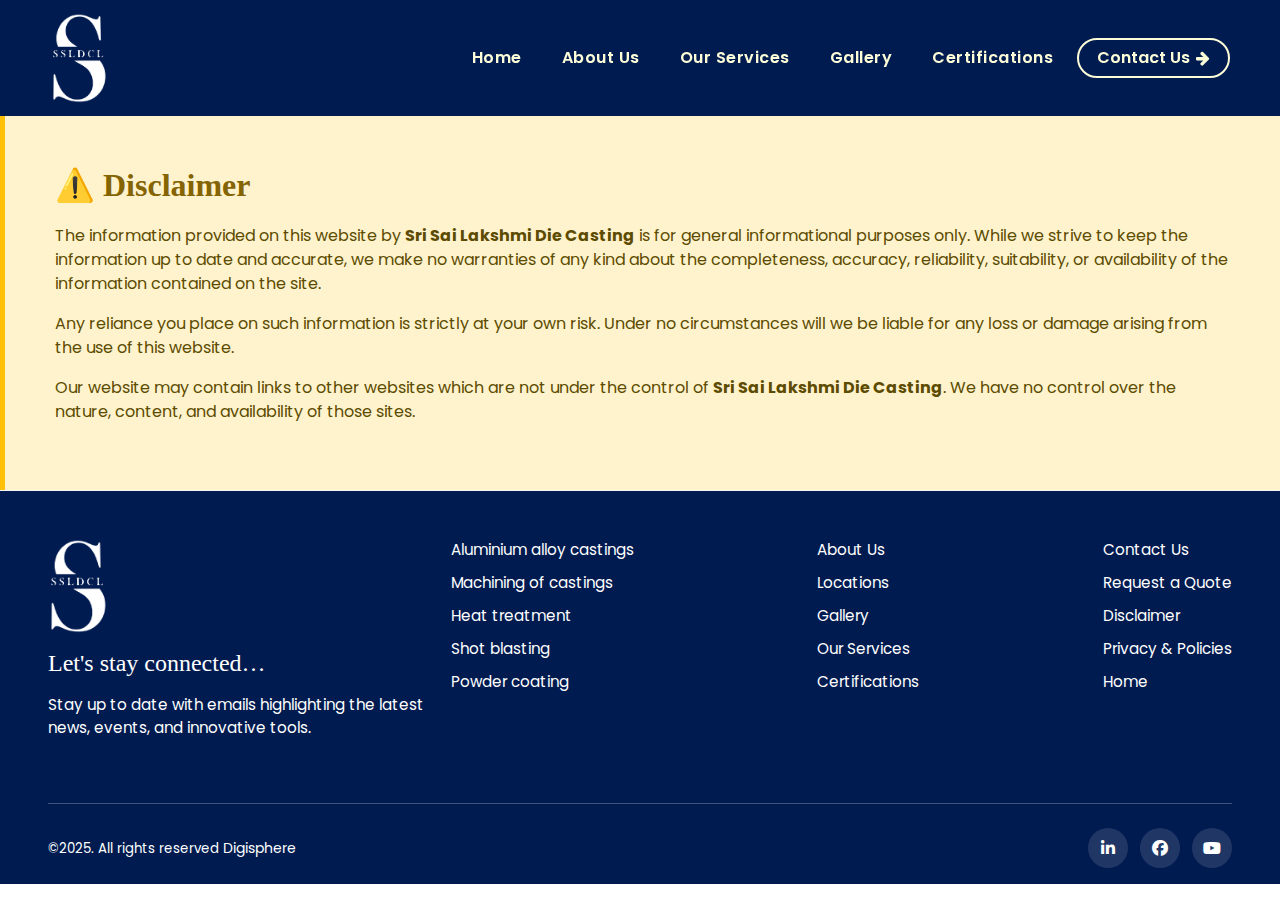
<file: disclaimer.html>
<!DOCTYPE html>
<html lang="en">

<head>
    <!-- Meta tags -->
    <meta charset="UTF-8">
    <meta name="viewport" content="width=device-width, initial-scale=1.0">
    <meta name="description" content="SSL Die Casting Company">
    <meta name="author" content="Your Name">
    <title>Sri Sai Lakshmi Die Castings Limited</title>
    <!-- Favicon -->
    <link rel="icon" type="image/png" href="assets/ssl-favicon.png">
    <link href="https://fonts.googleapis.com/css2?family=Poppins:wght@400;500;600;700&display=swap" rel="stylesheet">
    <link href="https://cdn.jsdelivr.net/npm/bootstrap@5.3.3/dist/css/bootstrap.min.css" rel="stylesheet">
    <link rel="stylesheet" href="css/index.css">
    <!-- Font Awesome 6 CDN -->
    <!-- Font Awesome 6 CDN -->
    <link rel="stylesheet" href="https://cdnjs.cloudflare.com/ajax/libs/font-awesome/6.5.0/css/all.min.css"
        integrity="sha512-..." crossorigin="anonymous" referrerpolicy="no-referrer" />
    <link rel="stylesheet" href="https://cdnjs.cloudflare.com/ajax/libs/font-awesome/4.7.0/css/font-awesome.min.css">

</head>

<body>
    <!-- HEADER -->
    <header class="SSL-header">
        <nav class="navbar navbar-expand-lg container-fluid">
            <a class="navbar-brand" href="index.html">
                <img src="assets/ssldcl-white-logo.png" alt="SSL Logo" class="ssl-logo-header">
            </a>
            <button class="navbar-toggler" type="button" data-bs-toggle="collapse" data-bs-target="#navbarSSL">
                <span class="navbar-toggler-icon"></span>
            </button>

            <div class="collapse navbar-collapse" id="navbarSSL">
                <ul class="navbar-nav ms-auto mb-2 mb-lg-0 fw-semibold gap-lg-4">
                    <li class="nav-item">
                        <a class="nav-link" href="index.html">Home</a>
                    </li>
                    <li class="nav-item">
                        <a class="nav-link" href="about.html">About Us</a>
                    </li>
                    <li class="nav-item">
                        <a class="nav-link" href="product.html">Our Services</a>
                    </li>
                    <li class="nav-item">
                        <a class="nav-link" href="gallery.html">Gallery</a>
                    </li>
                    <li class="nav-item">
                        <a class="nav-link" href="certifications.html">Certifications</a>
                    </li>
                </ul>
                <a href="contact.html" class="btn btn-quote ms-lg-3 mt-3 mt-lg-0">
                    Contact Us <i class="fa fa-arrow-right"></i>
                </a>
            </div>
        </nav>
    </header>
    <div class="container-fluid disclaimer-section">
        <h1>⚠️ Disclaimer</h1>
        <p>The information provided on this website by <strong>Sri Sai Lakshmi Die Casting</strong> is for general
            informational purposes only. While we strive to keep the information up to date and accurate, we make no
            warranties of any kind about the completeness, accuracy, reliability, suitability, or availability of the
            information contained on the site.</p>

        <p>Any reliance you place on such information is strictly at your own risk. Under no circumstances will we be
            liable for any loss or damage arising from the use of this website.</p>

        <p>Our website may contain links to other websites which are not under the control of <strong>Sri Sai Lakshmi
                Die Casting</strong>. We have no control over the nature, content, and availability of those sites.</p>
    </div>

    <!-- footer code  -->
    <footer class="ssl-footer bg-dark text-white pt-5 pb-3">
        <div class="container-fluid px-5">
            <div class="row align-items-start">
                <!-- Left block -->
                <div class="col-lg-4 col-md-12 ssl-footer-connect mb-4">
                    <div class="d-grid align-items-center mb-3">
                        <div class="ssl-footer-logo-box me-2">
                            <img src="assets/ssldcl-white-logo.png" alt="logo-SSL" class="footer-logos mb-3">
                        </div>
                        <div>
                            <h4 class="ssl-footer-heading mb-0">Let's stay connected…</h4>
                        </div>
                    </div>
                    <p class="ssl-footer-text mb-3">Stay up to date with emails highlighting the latest news, events,
                        and
                        innovative tools.</p>
                </div>

                <!-- Middle links -->
                <div class="col-lg-8 col-md-12 ssl-footer-links d-flex justify-content-between flex-wrap mb-4">
                    <ul class="list-unstyled ssl-footer-link-list">
                        <li><a href="product.html">Aluminium alloy castings</a></li>
                        <li><a href="product.html">Machining of castings</a></li>
                        <li><a href="product.html">Heat treatment</a></li>
                        <li><a href="product.html">Shot blasting</a></li>
                        <li><a href="product.html">Powder coating</a></li>
                    </ul>
                    <ul class="list-unstyled ssl-footer-link-list">
                        <li><a href="about.html">About Us</a></li>
                        <li><a href="contact.html">Locations</a></li>
                        <li><a href="gallery.html">Gallery</a></li>
                        <li><a href="product.html">Our Services</a></li>
                        <li><a href="certifications.html">Certifications</a></li>
                    </ul>
                    <ul class="list-unstyled ssl-footer-link-list">
                        <li><a href="contact.html">Contact Us</a></li>
                        <li><a href="contact.html">Request a Quote</a></li>
                        <li><a href="disclaimer.html">Disclaimer</a></li>
                        <li><a href="privacy.html">Privacy & Policies</a></li>
                        <li><a href="index.html">Home</a></li>
                    </ul>
                </div>
            </div>

            <hr class="ssl-footer-divider my-4" />

            <!-- Bottom footer row -->
            <div class="row justify-content-between align-items-center">
                <div class="col-md-6 ssl-footer-copy text-center text-md-start mb-2 mb-md-0">
                    <small>&copy;2025. All rights reserved <a href="https://digispheretech.in/" class="footer-aaa"
                            target="_blank">Digisphere</a></small>
                </div>
                <div class="col-md-6 ssl-footer-family text-center text-md-end">
                    <a href="#" class="ssl-footer-social me-2"><i class="fab fa-linkedin-in"></i></a>
                    <a href="#" class="ssl-footer-social me-2"><i class="fab fa-facebook-f"></i></a>
                    <a href="#" class="ssl-footer-social"><i class="fab fa-youtube"></i></a>
                </div>
            </div>
        </div>
    </footer>


</body>
<script src="js/index.js"></script>
<!-- Bootstrap JS -->
<script src="https://cdn.jsdelivr.net/npm/bootstrap@5.3.3/dist/js/bootstrap.bundle.min.js"></script>

</html>
</file>
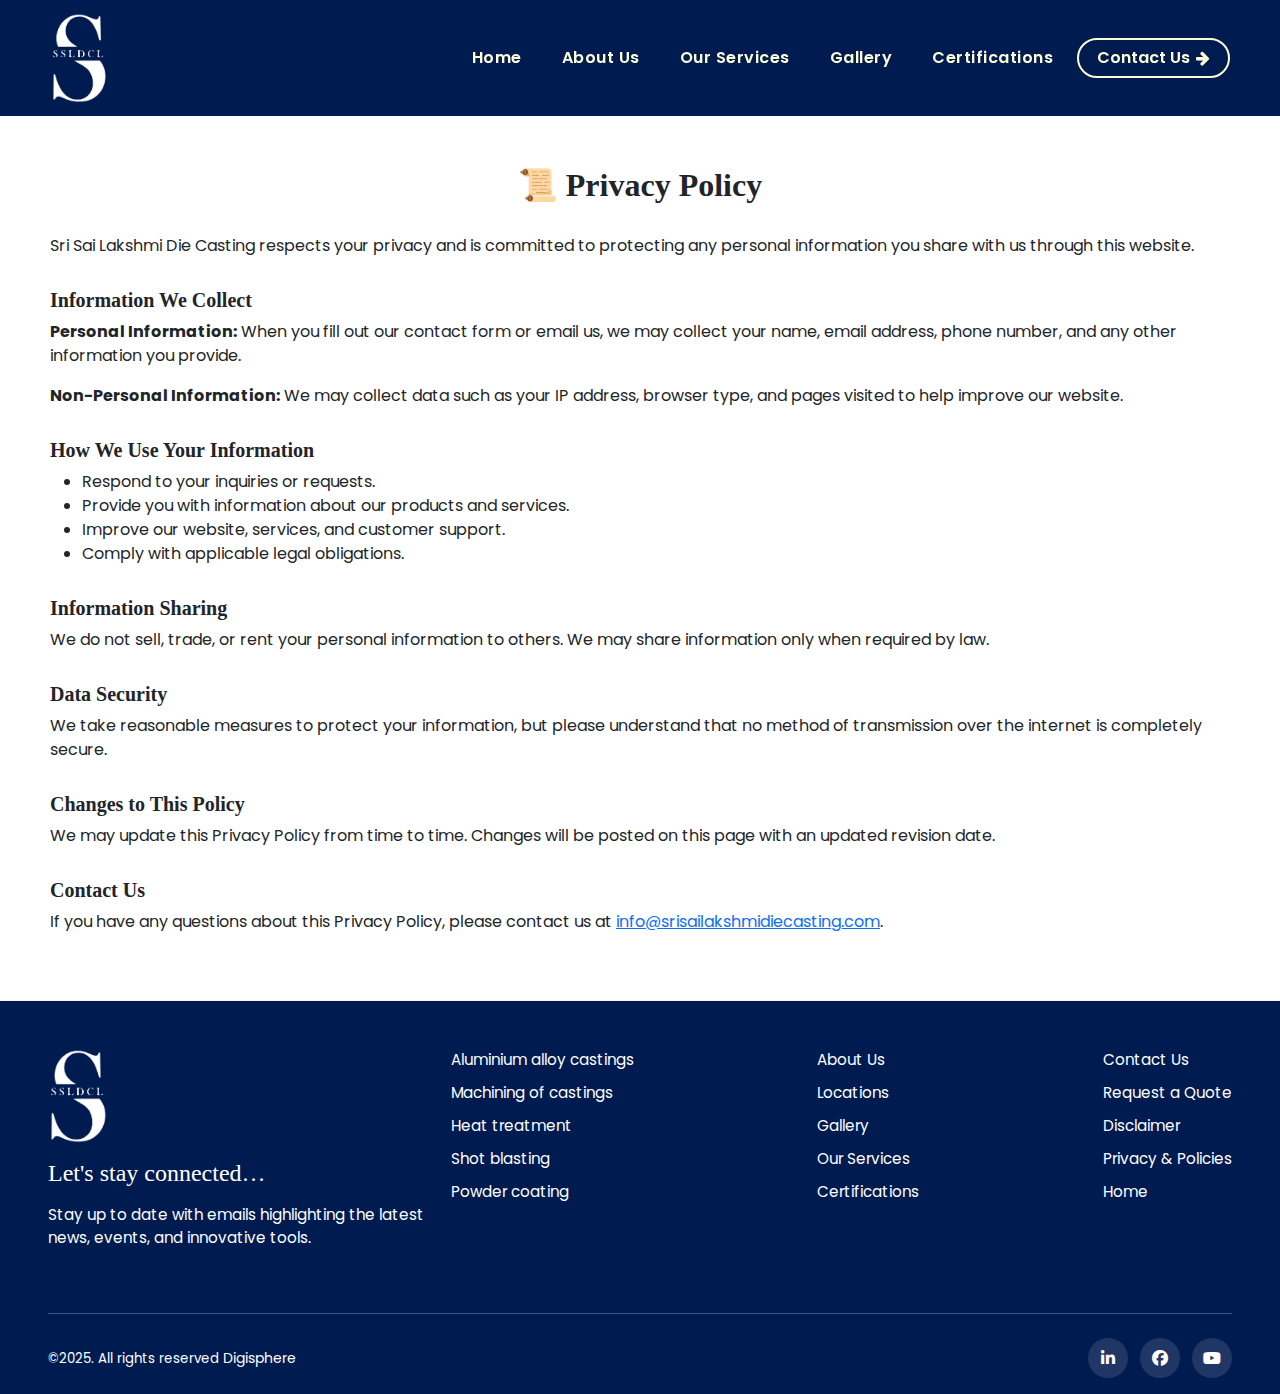
<file: privacy.html>
<!DOCTYPE html>
<html lang="en">

<head>
    <!-- Meta tags -->
    <meta charset="UTF-8">
    <meta name="viewport" content="width=device-width, initial-scale=1.0">
    <meta name="description" content="SSL Die Casting Company">
    <meta name="author" content="Your Name">
    <title>Sri Sai Lakshmi Die Castings Limited</title>
    <!-- Favicon -->
    <link rel="icon" type="image/png" href="assets/ssl-favicon.png">
    <link href="https://fonts.googleapis.com/css2?family=Poppins:wght@400;500;600;700&display=swap" rel="stylesheet">
    <link href="https://cdn.jsdelivr.net/npm/bootstrap@5.3.3/dist/css/bootstrap.min.css" rel="stylesheet">
    <link rel="stylesheet" href="css/index.css">
    <!-- Font Awesome 6 CDN -->
    <!-- Font Awesome 6 CDN -->
    <link rel="stylesheet" href="https://cdnjs.cloudflare.com/ajax/libs/font-awesome/6.5.0/css/all.min.css"
        integrity="sha512-..." crossorigin="anonymous" referrerpolicy="no-referrer" />
    <link rel="stylesheet" href="https://cdnjs.cloudflare.com/ajax/libs/font-awesome/4.7.0/css/font-awesome.min.css">

</head>

<body>
    <!-- HEADER -->
    <header class="SSL-header">
        <nav class="navbar navbar-expand-lg container-fluid">
            <a class="navbar-brand" href="index.html">
                <img src="assets/ssldcl-white-logo.png" alt="SSL Logo" class="ssl-logo-header">
            </a>
            <button class="navbar-toggler" type="button" data-bs-toggle="collapse" data-bs-target="#navbarSSL">
                <span class="navbar-toggler-icon"></span>
            </button>

            <div class="collapse navbar-collapse" id="navbarSSL">
                <ul class="navbar-nav ms-auto mb-2 mb-lg-0 fw-semibold gap-lg-4">
                    <li class="nav-item">
                        <a class="nav-link" href="index.html">Home</a>
                    </li>
                    <li class="nav-item">
                        <a class="nav-link" href="about.html">About Us</a>
                    </li>
                    <li class="nav-item">
                        <a class="nav-link" href="product.html">Our Services</a>
                    </li>
                    <li class="nav-item">
                        <a class="nav-link" href="gallery.html">Gallery</a>
                    </li>
                    <li class="nav-item">
                        <a class="nav-link" href="certifications.html">Certifications</a>
                    </li>
                </ul>
                <a href="contact.html" class="btn btn-quote ms-lg-3 mt-3 mt-lg-0">
                    Contact Us <i class="fa fa-arrow-right"></i>
                </a>
            </div>
        </nav>
    </header>

    <div class="container-fluid privacy-policy">
        <h1 class="text-center">📜 Privacy Policy</h1>
        <p>Sri Sai Lakshmi Die Casting respects your privacy and is committed to protecting any personal information you
            share with us through this website.</p>

        <h5>Information We Collect</h5>
        <p><strong>Personal Information:</strong> When you fill out our contact form or email us, we may collect your
            name,
            email address, phone number, and any other information you provide.</p>
        <p><strong>Non-Personal Information:</strong> We may collect data such as your IP address, browser type, and
            pages
            visited to help improve our website.</p>

        <h5>How We Use Your Information</h5>
        <ul>
            <li>Respond to your inquiries or requests.</li>
            <li>Provide you with information about our products and services.</li>
            <li>Improve our website, services, and customer support.</li>
            <li>Comply with applicable legal obligations.</li>
        </ul>

        <h5>Information Sharing</h5>
        <p>We do not sell, trade, or rent your personal information to others. We may share information only when
            required
            by law.</p>

        <h5>Data Security</h5>
        <p>We take reasonable measures to protect your information, but please understand that no method of transmission
            over the internet is completely secure.</p>

        <h5>Changes to This Policy</h5>
        <p>We may update this Privacy Policy from time to time. Changes will be posted on this page with an updated
            revision
            date.</p>

        <h5>Contact Us</h5>
        <p>If you have any questions about this Privacy Policy, please contact us at <a
                href="mailto:info@srisailakshmidiecasting.com">info@srisailakshmidiecasting.com</a>.</p>
    </div>

    <!-- footer code  -->
    <footer class="ssl-footer bg-dark text-white pt-5 pb-3">
        <div class="container-fluid px-5">
            <div class="row align-items-start">
                <!-- Left block -->
                <div class="col-lg-4 col-md-12 ssl-footer-connect mb-4">
                    <div class="d-grid align-items-center mb-3">
                        <div class="ssl-footer-logo-box me-2">
                            <img src="assets/ssldcl-white-logo.png" alt="logo-SSL" class="footer-logos mb-3">
                        </div>
                        <div>
                            <h4 class="ssl-footer-heading mb-0">Let's stay connected…</h4>
                        </div>
                    </div>
                    <p class="ssl-footer-text mb-3">Stay up to date with emails highlighting the latest news, events,
                        and
                        innovative tools.</p>
                </div>

                <!-- Middle links -->
                <div class="col-lg-8 col-md-12 ssl-footer-links d-flex justify-content-between flex-wrap mb-4">
                    <ul class="list-unstyled ssl-footer-link-list">
                        <li><a href="product.html">Aluminium alloy castings</a></li>
                        <li><a href="product.html">Machining of castings</a></li>
                        <li><a href="product.html">Heat treatment</a></li>
                        <li><a href="product.html">Shot blasting</a></li>
                        <li><a href="product.html">Powder coating</a></li>
                    </ul>
                    <ul class="list-unstyled ssl-footer-link-list">
                        <li><a href="about.html">About Us</a></li>
                        <li><a href="contact.html">Locations</a></li>
                        <li><a href="gallery.html">Gallery</a></li>
                        <li><a href="product.html">Our Services</a></li>
                        <li><a href="certifications.html">Certifications</a></li>
                    </ul>
                    <ul class="list-unstyled ssl-footer-link-list">
                        <li><a href="contact.html">Contact Us</a></li>
                        <li><a href="contact.html">Request a Quote</a></li>
                        <li><a href="disclaimer.html">Disclaimer</a></li>
                        <li><a href="privacy.html">Privacy & Policies</a></li>
                        <li><a href="index.html">Home</a></li>
                    </ul>
                </div>
            </div>

            <hr class="ssl-footer-divider my-4" />

            <!-- Bottom footer row -->
            <div class="row justify-content-between align-items-center">
                <div class="col-md-6 ssl-footer-copy text-center text-md-start mb-2 mb-md-0">
                    <small>&copy;2025. All rights reserved <a href="https://digispheretech.in/" class="footer-aaa"
                            target="_blank">Digisphere</a></small>
                </div>
                <div class="col-md-6 ssl-footer-family text-center text-md-end">
                    <a href="#" class="ssl-footer-social me-2"><i class="fab fa-linkedin-in"></i></a>
                    <a href="#" class="ssl-footer-social me-2"><i class="fab fa-facebook-f"></i></a>
                    <a href="#" class="ssl-footer-social"><i class="fab fa-youtube"></i></a>
                </div>
            </div>
        </div>
    </footer>


</body>
<script src="js/index.js"></script>
<!-- Bootstrap JS -->
<script src="https://cdn.jsdelivr.net/npm/bootstrap@5.3.3/dist/js/bootstrap.bundle.min.js"></script>

</html>
</file>
<file: css/index.css>
html {
    scroll-behavior: smooth;
    overflow-x: hidden;
}

body {
    margin: 0;
    padding: 0;
    overflow-x: hidden;
    -webkit-overflow-scrolling: touch;
    scroll-behavior: smooth;
    font-family: 'Poppins', sans-serif;
    backface-visibility: hidden;

}
/* Apply GFS Didot to Headings */
h1, h2, h3, h4, h5, h6, .font-didot {
    font-family: 'GFS Didot', serif;
}
/* Header */
.SSL-header {
    background-color: #001B50 ;
    padding: 0px 50px;
    box-shadow: 0 2px 5px rgba(0, 0, 0, 0.2);
}

.SSL-header .navbar-brand img {
    height: 90px;
}

.ssl-logo-header {
    width: 100%;
    height: 75px;
}

.SSL-header .nav-link {
    color: #fdfdd8;
    font-weight: 600;
    font-size: 16px;
    letter-spacing: 0.5px;
    transition: color 0.3s ease;
}

.SSL-header .nav-link:hover {
    color: #fffcc3;
}

.SSL-header .btn-quote {
    position: relative;
    display: flex;
    align-items: center;
    gap: 6px;
    overflow: hidden;
    background-color: transparent;
    border: 2px solid #fdfdd8;
    color: #fdfdd8;
    font-weight: 600;
    padding: 6px 18px;
    border-radius: 30px;
    transition: color 0.4s ease;
    z-index: 1;
}

.SSL-header .btn-quote::before {
    content: '';
    position: absolute;
    top: 0;
    right: 100%;
    width: 100%;
    height: 100%;
    background-color: #fdfdd8;
    transition: right 0.4s ease;
    z-index: -1;
}

.SSL-header .btn-quote:hover::before {
    right: 0;
}

.SSL-header .btn-quote:hover {
    color: #000;
}

.btn-quote i {
    display: inline-block;
    transition: transform 0.3s ease;
}

.btn-quote:hover i {
    transform: translateX(5px);
}

.navbar-toggler-icon {
    display: inline-block;
    width: 1.5em;
    height: 1.5em;
    vertical-align: middle;
    background-image: url("data:image/svg+xml;charset=utf8,%3Csvg viewBox='0 0 30 30' xmlns='http://www.w3.org/2000/svg'%3E%3Cpath stroke='rgba(255, 255, 255, 1)' stroke-width='2' stroke-linecap='round' stroke-miterlimit='10' d='M4 7h22M4 15h22M4 23h22'/%3E%3C/svg%3E");
    background-repeat: no-repeat;
    background-position: center;
    background-size: 100%;
    border: #f4f4f4 1px solid !important;
}


/* === CUSTOM MOBILE @ 486px === */
@media (max-width: 486px) {
    .SSL-header {
        padding: 10px 15px;
    }

    .SSL-header .navbar-brand img {
        height: 45px;
        max-width: 160px;
    }

    /* Navbar collapse background */
    .navbar-collapse {
        background-color: #001B50 !important;
        padding: 15px;
    }

    /* Nav vertical stack */
    .navbar-nav {
        flex-direction: column !important;
        gap: 12px !important;
    }

    .SSL-header .nav-link {
        font-size: 13px;
    }

    /* Button full width and margin top */
    .SSL-header .btn-quote {
        width: 100%;
        padding: 8px 0;
        font-size: 14px;
        margin-top: 15px;
        text-align: center;
        display: block !important;
    }
}

/* === CUSTOM TABLET @ 786px === */
@media (max-width: 786px) and (min-width: 487px) {
    .SSL-header {
        padding: 12px 25px;
    }

    .SSL-header .navbar-brand img {
        height: 45px;
        max-width: 160px;
    }

    /* Navbar collapse background */
    .navbar-collapse {
        background-color: #001B50 !important;
        padding: 15px;
    }

    /* Nav vertical stack */
    .navbar-nav {
        flex-direction: column !important;
        gap: 15px !important;
    }

    .SSL-header .nav-link {
        font-size: 14px;
    }

    /* Button full width and margin top */
    .SSL-header .btn-quote {
        width: 100%;
        padding: 10px 0;
        font-size: 15px;
        margin-top: 20px;
        text-align: center;
        display: block !important;
    }
}

/* carousel css */
.ssl-carousel-caption {
    position: absolute;
    top: 40%;
    left: 50px;
    max-width: 50%;
    padding: 10px;
    text-align: start;
    transition: opacity 0.7s ease;
}

.ssl-carousel-heading {
    font-weight: 800;
    font-size: 2.2rem;
    color: #fff;
}

.ssl-carousel-text {
    font-weight: 600;
    font-size: 1.1rem;
    color: #f1f1f1;
    margin-top: 10px;
}

.ssl-carousel-img {
    object-fit: cover;
    height: 500px;
    width: 100%;
}

.ssl-carousel-counter {
    font-weight: bold;
    font-size: 1rem;
}

.carousel-btn-quote {
    position: relative;
    align-items: center;
    overflow: hidden;
    background-color: transparent;
    border: 2px solid #fdfdd8;
    color: #fdfdd8;
    font-weight: 600;
    padding: 6px 18px;
    border-radius: 30px;
    transition: color 0.4s ease;
    z-index: 1;
}

.carousel-btn-quote::before {
    content: '';
    position: absolute;
    top: 0;
    right: 100%;
    width: 100%;
    height: 100%;
    background-color: #fdfdd8;
    transition: right 0.4s ease;
    z-index: -1;
}

.carousel-btn-quote:hover::before {
    right: 0;
}

.carousel-btn-quote:hover {
    color: #000;
}

.carousel-btn-quote i {
    display: inline-block;
    transition: transform 0.3s ease;
}

.carousel-btn-quote:hover i {
    transform: translateX(5px);
}

@media (max-width: 991.98px) {
    .ssl-carousel-caption {
        top: 30%;
        left: 30px;
        max-width: 80%;
        padding: 8px;
    }

    .ssl-carousel-heading {
        font-size: 1.8rem;
    }

    .ssl-carousel-text {
        font-size: 1rem;
    }

    .carousel-btn-quote {
        padding: 5px 15px;
        font-size: 0.95rem;
    }
}

@media (max-width: 767.98px) {
    .ssl-carousel-caption {
        top: 25%;
        left: 20px;
        max-width: 90%;
        padding: 6px;
    }

    .ssl-carousel-heading {
        font-size: 1.5rem;
    }

    .ssl-carousel-text {
        font-size: 0.95rem;
    }

    .carousel-btn-quote {
        padding: 5px 12px;
        font-size: 0.9rem;
    }
}

@media (max-width: 480px) {
    .ssl-carousel-caption {
        top: 20%;
        left: 15px;
        max-width: 95%;
        padding: 5px;
    }

    .ssl-carousel-heading {
        font-size: 1.3rem !important;
    }

    .ssl-carousel-text {
        font-size: 0.9rem !important;
    }

    .carousel-btn-quote {
        padding: 4px 10px;
        font-size: 0.85rem;
    }

    .ssl-carousel-img {
        height: 150px;
    }
}


/* home about us css  */
.ssl-home-about {
    background-color: #001B50;
    color: #fff;
    padding: 50px;
}

.ssl-home-about-title {
    font-size: 3rem;
    font-weight: 800;
    line-height: 1.2;
}

.ssl-home-about-text {
    color: #bcbcbc;
    font-size: 1rem;
    line-height: 1.6;
}

.ssl-home-about-btn .btn {
    border-radius: 0;
}

.ssl-home-about-img {
    object-fit: cover !important;
    height: 500px !important;
}

.btn-about1 {
    background: #202020;
    border: 1px solid #202020;
}

.btn-about1:hover {
    background: #000000;
    border: 1px solid #fff;
}

.btn-about1 i {
    display: inline-block;
    transition: transform 0.3s ease;
    margin-left: 8px;
}

.btn-about1:hover i {
    transform: translateX(5px);
}

/* Mobile View (max-width: 576px) */
@media (max-width: 576px) {
    .ssl-home-about {
        padding: 30px 15px;
        text-align: center;
    }

    .ssl-home-about-title {
        font-size: 1.8rem;
        line-height: 1.3;
    }

    .ssl-home-about-text {
        font-size: 0.95rem;
        line-height: 1.5;
        margin-bottom: 20px;
    }

    .ssl-home-about-img {
        height: 250px !important;
        width: 100%;
        margin-top: 20px;
    }

    .ssl-home-about-btn {
        display: flex;
        justify-content: center;
    }
}

/* Tablet View (577px to 768px) */
@media (min-width: 577px) and (max-width: 768px) {
    .ssl-home-about {
        padding: 40px 30px;
    }

    .ssl-home-about-title {
        font-size: 2.2rem;
    }

    .ssl-home-about-text {
        font-size: 1rem;
        line-height: 1.6;
    }

    .ssl-home-about-img {
        height: 300px !important;
    }
}

/* Small Laptops (769px to 992px) */
@media (min-width: 769px) and (max-width: 992px) {
    .ssl-home-about {
        padding: 50px 40px;
    }

    .ssl-home-about-title {
        font-size: 2.5rem;
    }

    .ssl-home-about-img {
        height: 400px !important;
    }
}


/* footer css  */
.ssl-footer {
    background-color: #001B50 !important;
    color: #fff;
    font-size: 0.95rem;
    border-top: 1px solid #f5f5f5;
}

.ssl-footer-logo {
    width: 40px;
    height: 40px;
    line-height: 40px;
    font-size: 1.25rem;
    border: 2px solid #007bff;
}

.ssl-footer-btn-contact {
    background-color: #444242;
    border-radius: 25px;
    padding: 10px 25px;
    color: #fff;
    font-weight: 600;
    display: inline-block;
    transition: all 0.3s ease;
    text-decoration: none;
    border: 1px solid #444242;
}

.ssl-footer-btn-contact:hover {
    background-color: #000;
    color: #fff;
    border: 1px solid #fff;
}

.ssl-footer-link-list li {
    margin-bottom: 10px;
}

.ssl-footer-link-list a {
    color: #ffffff;
    text-decoration: none;
}

.ssl-footer-link-list a:hover {
    text-decoration: underline;
}

.ssl-footer-divider {
    border-color: #fff;
}

.footer-logos {
    width: 60px;
}

.ssl-footer-social {
    display: inline-flex;
    justify-content: center;
    align-items: center;
    background-color: #ffffff20;
    /* light white transparent background */
    color: #fff;
    width: 40px;
    height: 40px;
    border-radius: 50%;
    font-size: 1rem;
    transition: background-color 0.3s ease, transform 0.3s ease;
    text-decoration: none;
}

.ssl-footer-social:hover {
    background-color: #ffffff80;
    /* on hover make the background brighter */
    color: #000;
    transform: scale(1.1);
}

.footer-aaa {
    text-decoration: none;
    color: #fff;
    font-size: 14px;
}

/* Responsive: Tablet View (768px to 991px) */
@media (max-width: 991.98px) {
    .ssl-footer-links {
        flex-direction: column;
        align-items: flex-start;
        gap: 1.5rem;
    }

    .ssl-footer-link-list {
        width: 100%;
    }

    .ssl-footer-connect,
    .ssl-footer-links {
        text-align: left !important;
    }

    .ssl-footer-family {
        justify-content: center !important;
        margin-top: 1rem;
    }

    .footer-logos {
        width: 60px;
    }
}

/* Responsive: Mobile View (up to 767px) */
@media (max-width: 767.98px) {
    .ssl-footer-btn-contact {
        padding: 8px 20px;
        font-size: 14px;
        width: 100%;
        text-align: center;
    }

    .ssl-footer-heading {
        font-size: 1.2rem;
    }

    .ssl-footer-text {
        font-size: 0.9rem;
    }

    .ssl-footer-link-list li {
        margin-bottom: 8px;
    }

    .ssl-footer-link-list a {
        font-size: 0.9rem;
    }

    .ssl-footer-copy,
    .ssl-footer-family {
        text-align: center !important;
        margin-bottom: 10px;
    }

    .ssl-footer-social {
        width: 36px;
        height: 36px;
        font-size: 0.9rem;
        margin: 0 5px;
    }

    .footer-logos {
        width: 60px;
    }

    .ssl-footer-links {
        gap: 1rem;
    }
}

/* Responsive: Very Small Devices (up to 480px) */
@media (max-width: 480px) {
    .ssl-footer-heading {
        font-size: 1rem;
    }

    .ssl-footer-btn-contact {
        font-size: 13px;
        padding: 6px 15px;
    }

    .ssl-footer-social {
        width: 32px;
        height: 32px;
        font-size: 0.85rem;
    }

    .footer-logos {
        width: 50px;
    }
}


.ssl-home-ban-section {
    background-color: #001B50;
    padding: 50px;
}

.ssl-home-ban-card {
    height: 250px;
    /* border-radius: 4px; */
    background-size: cover;
    position: relative;
    overflow: hidden;
    height: 200px;
    object-fit: contain;
}

.ssl-home-ban-card1 {
    background-image: url('../assets/banner-111.jpg');
}

.ssl-home-ban-card2 {
    background-image: url('../assets/banner-222.jpg');
}

.ssl-home-ban-subtitle {
    font-size: 0.85rem;
    font-weight: 500;
    letter-spacing: 1px;
    text-transform: uppercase;
    margin-bottom: 6px;
}

.ssl-home-ban-title {
    font-size: 1.3rem;
    font-weight: 800;
    color: #fff;
    line-height: 1.3;
    margin-bottom: 8px;
}

.ssl-home-ban-link {
    color: #ffffff;
    font-weight: 600;
    font-size: 0.9rem;
    text-decoration: none;
    border-bottom: 1px solid #fff;
}

/* Mobile View (max-width: 576px) */
@media (max-width: 576px) {
    .ssl-home-ban-section {
        padding: 30px 15px;
    }

    .ssl-home-ban-card {
        height: 150px;
        margin-bottom: 20px;
    }

    .ssl-home-ban-subtitle {
        font-size: 0.75rem;
        letter-spacing: 0.8px;
    }

    .ssl-home-ban-title {
        font-size: 1rem;
        line-height: 1.2;
    }

    .ssl-home-ban-link {
        font-size: 0.85rem;
    }
}

/* Tablet View (577px to 768px) */
@media (min-width: 577px) and (max-width: 768px) {
    .ssl-home-ban-section {
        padding: 40px 30px;
    }

    .ssl-home-ban-card {
        height: 180px;
    }

    .ssl-home-ban-subtitle {
        font-size: 0.8rem;
    }

    .ssl-home-ban-title {
        font-size: 1.1rem;
    }

    .ssl-home-ban-link {
        font-size: 0.9rem;
    }
}

/* Small Laptops (769px to 992px) */
@media (min-width: 769px) and (max-width: 992px) {
    .ssl-home-ban-section {
        padding: 50px;
    }

    .ssl-home-ban-card {
        height: 200px;
    }

    .ssl-home-ban-title {
        font-size: 1.2rem;
    }
}


/* our services css  */
.ssl-home-service {
    background-color: #001B50 !important;
    padding: 50px;
}

.ssl-home-service-title {
    color: #fff;
}

.ssl-home-service-subtitle {
    max-width: 700px;
    margin: 0 auto;
    font-size: 1rem;
    color: #fff;
}

.ssl-home-service-card {
    border: 1px solid #333;
    transition: all 0.3s ease;
}

.ssl-home-service-card:hover {
    border-color: #fff;
    /* background: #000 !important; */
    transform: translateY(-5px);
}

.ssl-home-service-img {
    position: relative;
}

.ssl-home-service-icon {
    position: absolute;
    bottom: 10px;
    right: 10px;
    padding: 8px;
    border-radius: 0px;
    background-color: #000;
    /* orange */
    font-size: 1.1rem;
}

.ssl-home-service-link {
    position: absolute;
    bottom: 20px;
    right: 20px;
    font-size: 21px;
    color: #fff;
    transition: all 0.3s ease;
}

.ssl-home-service-link:hover {
    color: #fff;
    transform: scale(1.2);
}

.ssl-rotate-arrow {
    transform: rotate(-45deg);
}
.ssl-home-service-card {
    will-change: transform;
    transition: transform 0.3s ease;
}
.ssl-home-service-icon,
.ssl-home-service-link {
    will-change: transform;
}


/* Mobile View (max-width: 576px) */
@media (max-width: 576px) {
    .ssl-home-service {
        padding: 30px 15px;
        text-align: center;
    }

    .ssl-home-service-title {
        font-size: 1.8rem;
    }

    .ssl-home-service-subtitle {
        font-size: 0.95rem;
        margin-bottom: 20px;
    }

    .ssl-home-service-card {
        margin-bottom: 20px;
    }

    .ssl-home-service-icon,
    .ssl-home-service-link {
        font-size: 1rem;
        padding: 6px;
        bottom: 8px;
        right: 8px;
    }

    .ssl-home-service-img img {
        width: 100%;
        height: auto;
    }
}

/* Tablet View (577px to 768px) */
@media (min-width: 577px) and (max-width: 768px) {
    .ssl-home-service {
        padding: 40px 25px;
    }

    .ssl-home-service-title {
        font-size: 2.2rem;
    }

    .ssl-home-service-subtitle {
        font-size: 1rem;
    }

    .ssl-home-service-icon,
    .ssl-home-service-link {
        font-size: 1.1rem;
    }
}

/* Small Laptops (769px to 992px) */
@media (min-width: 769px) and (max-width: 992px) {
    .ssl-home-service {
        padding: 50px 40px;
    }

    .ssl-home-service-title {
        font-size: 2.5rem;
    }

    .ssl-home-service-subtitle {
        font-size: 1rem;
        max-width: 600px;
    }
}




/* banner section  */
.ssl-home-numbercount {
    background: url('../assets/full-banner1.jpg') no-repeat center center;
    background-size: cover;
    background-attachment: fixed;
    padding: 50px;
    position: relative;
}


.ssl-home-numbercount::before {
    content: "";
    position: absolute;
    top: 0;
    left: 0;
    width: 100%;
    height: 100%;
    background-color: rgba(0, 0, 0, 0.5);
    z-index: 1;
}

.ssl-home-numbercount .container {
    position: relative;
    z-index: 2;
}

.ssl-numbercount-title {
    font-size: 2.5rem;
    font-weight: 700;
    color: #fff;
}

.ssl-numbercount-subtitle {
    font-size: 1.1rem;
    margin-top: 10px;
    max-width: 600px;
    color: #ddd;
}

.ssl-numbercount-btn {
    background-color: #001B50;
    color: #fff;
    font-weight: 600;
    padding: 12px 30px;
    border-radius: 25px;
    text-decoration: none;
    transition: all 0.3s ease;
}

.ssl-numbercount-btn:hover {
    background-color: transparent;
    border: 1px solid #fff;
    color: #fff;
}

/* Mobile View (max-width: 576px) */
@media (max-width: 576px) {
    .ssl-home-numbercount {
        padding: 30px 15px;
        background-attachment: scroll;
        /* disables parallax on mobile for performance */
    }

    .ssl-numbercount-title {
        font-size: 1.8rem;
        text-align: center;
    }

    .ssl-numbercount-subtitle {
        font-size: 0.95rem;
        text-align: center;
        margin: 10px auto 20px;
    }

    .ssl-numbercount-btn {
        display: block;
        width: 100%;
        text-align: center;
        padding: 10px 20px;
    }
}

/* Tablet View (577px to 768px) */
@media (min-width: 577px) and (max-width: 768px) {
    .ssl-home-numbercount {
        padding: 40px 25px;
    }

    .ssl-numbercount-title {
        font-size: 2.2rem;
        text-align: center;
    }

    .ssl-numbercount-subtitle {
        font-size: 1rem;
        text-align: center;
        margin: 10px auto 25px;
    }

    .ssl-numbercount-btn {
        padding: 12px 25px;
        display: inline-block;
    }
}

/* Small Laptops (769px to 992px) */
@media (min-width: 769px) and (max-width: 992px) {
    .ssl-home-numbercount {
        padding: 50px 40px;
    }

    .ssl-numbercount-title {
        font-size: 2.3rem;
    }

    .ssl-numbercount-subtitle {
        font-size: 1.05rem;
        max-width: 550px;
    }
}



/* awards section css  */
.ssl-award-home-section {
    background-color: #fff;
    padding: 50px;
}

.ssl-award-home-title {
    font-size: 1.75rem;
    font-weight: 600;
    color: #333;
}

.ssl-award-home-logos {
    margin-top: 20px;
}

.ssl-award-home-logo-img {
    max-height: 40px;
   transition: all 0.3s ease-in-out;
 
}

.ssl-award-home-logo-img:hover {
    opacity: 1;
    filter: grayscale(0%);
}

/* Mobile Devices (max-width: 576px) */
@media (max-width: 576px) {
    .ssl-award-home-section {
        padding: 30px 15px;
        text-align: center;
    }

    .ssl-award-home-title {
        font-size: 1.4rem;
    }

    .ssl-award-home-logo-img {
        max-height: 30px;
        margin: 10px auto;
    }

    .ssl-award-home-logos {
        display: flex;
        flex-wrap: wrap;
        justify-content: center;
        gap: 15px;
    }
}

/* Tablets (577px to 768px) */
@media (min-width: 577px) and (max-width: 768px) {
    .ssl-award-home-section {
        padding: 40px 30px;
    }

    .ssl-award-home-title {
        font-size: 1.6rem;
        text-align: center;
    }

    .ssl-award-home-logos {
        display: flex;
        flex-wrap: wrap;
        justify-content: center;
        gap: 20px;
        margin-top: 25px;
    }

    .ssl-award-home-logo-img {
        max-height: 35px;
    }
}

/* Laptops (769px to 992px) */
@media (min-width: 769px) and (max-width: 992px) {
    .ssl-award-home-section {
        padding: 50px 40px;
    }

    .ssl-award-home-title {
        font-size: 1.7rem;
    }

    .ssl-award-home-logo-img {
        max-height: 38px;
        margin: 10px;
    }

    .ssl-award-home-logos {
        display: flex;
        justify-content: space-between;
        flex-wrap: wrap;
    }
}



/* Why Choose Us - Dark Theme */
.ssl-home-whyus-section {
    background-color: #001B50 !important;
    padding: 50px;
}

.ssl-home-whyus-title {
    font-size: 2.2rem;
    font-weight: 700;
    color: #fff;
}

.ssl-home-whyus-icon {
    width: 60px;
    height: 60px;
    object-fit: contain;
    filter: brightness(0) invert(1);
    transition: all 0.3s ease;
}

.ssl-home-whyus-icon:hover {
    transform: scale(1.1);
}

.ssl-home-whyus-text {
    font-size: 1rem;
    color: #ddd;
    line-height: 1.4;
    min-height: 60px;
}

/* Mobile Devices (max-width: 576px) */
@media (max-width: 576px) {
    .ssl-home-whyus-section {
        padding: 30px 15px;
        text-align: center;
    }

    .ssl-home-whyus-title {
        font-size: 1.5rem;
    }

    .ssl-home-whyus-icon {
        width: 50px;
        height: 50px;
        margin-bottom: 10px;
    }

    .ssl-home-whyus-text {
        font-size: 0.95rem;
        min-height: auto;
    }
}

/* Tablets (577px to 768px) */
@media (min-width: 577px) and (max-width: 768px) {
    .ssl-home-whyus-section {
        padding: 40px 20px;
    }

    .ssl-home-whyus-title {
        font-size: 1.8rem;
    }

    .ssl-home-whyus-icon {
        width: 55px;
        height: 55px;
    }

    .ssl-home-whyus-text {
        font-size: 1rem;
        line-height: 1.5;
    }
}

/* Laptops (769px to 992px) */
@media (min-width: 769px) and (max-width: 992px) {
    .ssl-home-whyus-section {
        padding: 50px 40px;
    }

    .ssl-home-whyus-title {
        font-size: 2rem;
    }

    .ssl-home-whyus-icon {
        width: 60px;
        height: 60px;
    }

    .ssl-home-whyus-text {
        font-size: 1rem;
        line-height: 1.6;
    }
}



/* contact us page css - Dark Theme */
/* Base Styles */
.ssl-contactus-section {
    background-color: #001B50;
    padding: 50px;
}

.ssl-contactus-map iframe {
    filter: grayscale(100%);
    border: none;
    width: 100%;
    height: 300px;
}

.ssl-contactus-info h6 {
    font-size: 1.1rem;
    font-weight: 600;
    color: #fff;
}

.ssl-contactus-info p {
    font-size: 0.95rem;
    color: #ccc;
    margin: 0;
}

.ssl-contactus-icon {
    font-size: 1.5rem;
    color: #ffc107;
}

.ssl-contactus-formbox {
    background: transparent;
    border-radius: 10px;
    overflow: hidden;
}

.ssl-contactus-form h4 {
    font-weight: 600;
    color: #fff;
}

.ssl-contactus-form .form-control,
.ssl-contactus-form .form-select,
.ssl-contactus-form textarea {
    font-size: 0.95rem;
    border-radius: 5px;
    background-color: #000;
    color: #fff;
    border: 1px solid #555;
}

.ssl-contactus-form .form-control::placeholder,
.ssl-contactus-form textarea::placeholder {
    color: #aaa;
}

.text-orange {
    color: #ff7f00;
}

.contact-us-images {
    width: 100%;
    height: 500px;
    object-fit: cover;
    border-radius: 8px;
}

.ssl-contact-send {
    background-color: #fff;
    border: #fff 1px solid;
    color: #000;
}

.ssl-contact-send:hover {
    background-color: transparent;
    border: #fff 1px solid;
    color: #fff;
}

/* Medium Devices (Tablets) */
@media (max-width: 991px) {
    .ssl-contactus-section {
        padding: 40px 15px;
    }

    .ssl-contactus-form h4 {
        font-size: 1.4rem;
    }

    .contact-us-images {
        height: 400px;
    }

    .ssl-contactus-info h6 {
        font-size: 1rem;
    }

    .ssl-contactus-info p {
        font-size: 0.9rem;
    }

    .ssl-contact-send {
        margin-bottom: 15px;
    }

}

/* Small Devices (Mobile) */
@media (max-width: 767px) {
    .ssl-contactus-section {
        padding: 30px 10px;
    }

    .ssl-contactus-formbox {
        flex-direction: column;
    }

    .ssl-contactus-form h4 {
        font-size: 1.2rem;
        text-align: center;
    }

    .contact-us-images {
        height: 250px;
    }

    .ssl-contactus-info .col-md-4 {
        margin-bottom: 20px;
    }

    .ssl-contactus-info h6,
    .ssl-contactus-info p {
        text-align: center;
    }

    .ssl-contact-send {
        margin-bottom: 15px;
    }
}


/* banner section css  */
.ssl-contactus-banner {
    width: 100%;
    height: 350px;
    position: relative;
    overflow: hidden;
    display: flex;
    align-items: center;
    justify-content: center;
    text-align: center;
    object-fit: cover;
}

.ssl-contactus-banner-img {
    object-fit: cover;
    width: 100%;
    height: 100%;
    position: absolute;
    top: 0;
    left: 0;
    z-index: 1;
}

.ssl-contactus-banner-overlay {
    position: absolute;
    top: 0;
    left: 0;
    height: 100%;
    width: 100%;
    background-color: rgba(0, 0, 0, 0.4);
    z-index: 2;
}

.ssl-contactus-banner-title {
    font-size: 2.5rem;
    font-weight: bold;
    color: #fff;
    z-index: 3;
    position: relative;
    padding: 0 15px;
    letter-spacing: 1.5px;
}

@media (max-width: 991px) {
    .ssl-contactus-banner {
        height: 300px;
    }

    .ssl-contactus-banner-title {
        font-size: 2rem;
    }
}

@media (max-width: 767px) {
    .ssl-contactus-banner {
        height: 250px;
        padding: 0 10px;
    }

    .ssl-contactus-banner-title {
        font-size: 1.6rem;
    }
}


/* product page css  */
.ssl-home-service-card img {
    width: 100%;
    height: 200px;
    object-fit: cover;
    border-radius: 8px;
}
.ssl-service-details {
    padding: 50px;
    background-color: #001B50 !important ;
}

.ssl-service-details h2 {
    font-size: 2rem;
    margin-bottom: 15px;
    color: #fff !important;
}
.ssl-product-titless, .ssl-product-para{
    color: #001B50 !important;
}
.ssl-inner-product-img {
    width: 100%;
    height: 350px;
    object-fit: cover;
    /* Changed from 'cover' to 'contain' */
    background-color: #000;
    /* Optional: for a black frame around image */
}

.ssl-product-bnt {
    position: relative;
    display: flex;
    align-items: center;
    gap: 6px;
    overflow: hidden;
    background-color: transparent;
    border: 2px solid #001B50;
    color: #001B50;
    font-weight: 600;
    padding: 6px 18px;
    border-radius: 30px;
    transition: color 0.4s ease;
    z-index: 1;
}

.ssl-product-bnt::before {
    content: '';
    position: absolute;
    top: 0;
    right: 100%;
    width: 100%;
    height: 100%;
    background-color: #001B50;
    transition: right 0.4s ease;
    z-index: -1;
}

.ssl-product-bnt:hover::before {
    right: 0;

}

.ssl-product-bnt:hover {
    color: #fff;
}

.ssl-product-bnt i {
    display: inline-block;
    transition: transform 0.3s ease;
}

.ssl-product-bnt:hover i {
    transform: translateX(5px);
}

/* Mobile View (max-width: 576px) */
@media (max-width: 576px) {
    .ssl-home-service-card img {
        height: 180px;
        border-radius: 6px;
    }

    .ssl-service-details {
        padding: 25px 15px;
    }

    .ssl-service-details h2 {
        font-size: 1.5rem;
        text-align: start;
    }

    .ssl-inner-product-img {
        height: 220px;
    }

    .ssl-product-bnt {
        padding: 5px 15px;
        font-size: 0.85rem;
        margin: 0 auto;
        justify-content: center;
    }
}

/* Tablet View (577px to 768px) */
@media (min-width: 577px) and (max-width: 768px) {
    .ssl-home-service-card img {
        height: 200px;
        border-radius: 6px;
    }

    .ssl-service-details {
        padding: 35px 25px;
    }

    .ssl-service-details h2 {
        font-size: 1.75rem;
        text-align: start;
    }

    .ssl-inner-product-img {
        height: 260px;
    }

    .ssl-product-bnt {
        padding: 6px 20px;
        font-size: 0.9rem;
    }
}


/* gallery section css  */
.ssl-gallery-section {
    background: #001B50;
    padding: 50px;
    color: #fff;
}

.ssl-gallery-section h3 {
    font-size: 28px;
    color: #00bcd4;
    font-weight: 600;
    margin-bottom: 30px;
}

.ssl-gallery-section #page-indicator {
    font-size: 16px;
    color: #ccc;
    font-weight: 500;
}

.video-card {
    background-color: #f9f9f9;
    border: none;
    overflow: hidden;
    margin-bottom: 30px;
    transition: transform 0.3s ease, box-shadow 0.3s ease;
    box-shadow: 0 2px 6px rgba(112, 111, 111, 0.08);
}

.video-card:hover {
    transform: translateY(-6px);
    box-shadow: 0 12px 24px rgba(199, 197, 197, 0.15);
}


.video-thumb img {
    width: 100%;
    height: 220px;
    object-fit: cover;
    transition: transform 0.3s ease;
}

.video-thumb:hover img {
    transform: scale(1.05);
}

.video-info {
    padding: 12px 16px;
    background-color: #000;
    display: flex;
    justify-content: space-between;
    align-items: center;
}

.video-info small {
    color: #fff;
    font-size: 14px;
    font-weight: 400;
}

/* Pagination Styles */
.ssl-gallery-section .pagination .page-link {
    background-color: #121212;
    color: #00bcd4;
    border: 1px solid #00bcd4;
    margin: 0 4px;
    border-radius: 6px;
    font-weight: 500;
    transition: background 0.3s ease, color 0.3s ease;
}

.ssl-gallery-section .pagination .page-link:hover {
    background-color: #00bcd4;
    color: #000;
}

.ssl-gallery-section .pagination .active .page-link {
    background-color: #00bcd4;
    color: #000;
    border-color: #00bcd4;
}

@keyframes slideInFromRight {
    from {
        opacity: 0;
        transform: translateX(50px);
    }

    to {
        opacity: 1;
        transform: translateX(0);
    }
}

@keyframes slideInFromLeft {
    from {
        opacity: 0;
        transform: translateX(-50px);
    }

    to {
        opacity: 1;
        transform: translateX(0);
    }
}

.gallery-slide-left {
    animation: slideInFromLeft 0.5s ease-in-out;
}

.gallery-slide-right {
    animation: slideInFromRight 0.5s ease-in-out;
}

@media (max-width: 576px) {
    .ssl-gallery-section {
        padding: 30px;
    }

    .ssl-gallery-section h3 {
        font-size: 22px;
        text-align: center;
    }

    #page-indicator {
        font-size: 14px;
        text-align: center;
        display: block;
        margin-top: 10px;
    }

    .video-thumb img {
        height: 160px;
    }

    .video-info {
        flex-direction: column;
        align-items: flex-start;
        gap: 4px;
        padding: 10px 12px;
    }

    .video-info small {
        font-size: 13px;
    }

    .gallery-item {
        width: 100%;
        padding-left: 0;
        padding-right: 0;
    }
}

@media (min-width: 577px) and (max-width: 768px) {
    .ssl-gallery-section {
        padding: 40px 20px;
    }

    .video-thumb img {
        height: 180px;
    }

    .video-info small {
        font-size: 13px;
    }

    .gallery-item {
        width: 50%;
        padding-left: 10px;
        padding-right: 10px;
    }
}

@media (min-width: 769px) and (max-width: 991px) {
    .ssl-gallery-section {
        padding: 50px 30px;
    }

    .gallery-item {
        width: 33.33%;
    }

    .video-thumb img {
        height: 190px;
    }
}


/* our team css   */
.ssl-about-team-section {
    background-color: #001B50;
    padding: 50px;
}

.ssl-about-team-section h2 span {
    color: #fff;
}

.ssl-about-team-card {
    background: #000;
    border-radius: 0px !important;
    /* padding: 20px; */
    margin: 10px;
    transition: transform 0.3s ease;
    box-shadow: 0 2px 8px rgba(0, 0, 0, 0.3);
    color: #fff;
}

.ssl-about-team-card:hover {
    transform: translateY(-5px);
}

.ssl-about-team-img-wrapper {
    position: relative;
    overflow: hidden;
    border-radius: 6px;
}

.ssl-about-team-img-wrapper img {
    width: 100%;
    height: 300px;
    object-fit: cover;
    border-radius: 6px;
}

.ssl-about-team-info-overlay {
    position: absolute;
    bottom: 0;
    left: 0;
    width: 100%;
    padding: 15px 10px 10px;
    background: linear-gradient(to top, rgba(0, 0, 0, 0.6), rgba(0, 0, 0, 0));
    /* smooth fade */
    backdrop-filter: blur(10px);
    -webkit-backdrop-filter: blur(10px);
    color: #fff;
    border-radius: 0 0 6px 6px;
}


.ssl-about-team-info-overlay h5 {
    font-size: 1rem;
    font-weight: 600;
    margin-bottom: 4px;
}

.ssl-about-team-info-overlay p {
    font-size: 0.85rem;
    margin-bottom: 0;
}

.owl-nav {
    display: flex !important;
    justify-content: end !important;
    align-items: center !important;
    margin-top: 0px !important;
}

.bi-chevron-left::before,
.bi-chevron-right::before {
    content: "\f284";
    background: #fff;
    color: #000;
    padding: 10px;
    border-radius: 50%;
    font-size: 20px;
    transition: all 0.3s ease;
    display: inline-block;
    box-shadow: 0 2px 8px rgba(0, 0, 0, 0.1);
    border: 1px #fff solid;
}

/* Hover Effect */
.owl-nav button:hover .bi-chevron-left::before,
.owl-nav button:hover .bi-chevron-right::before {
    background-color: transparent;
    color: #fff;
    border: 1px #fff solid;
}

/* Mobile (up to 576px) */
@media (max-width: 576px) {
    .ssl-about-team-section {
        padding: 30px 15px;
    }

    .ssl-about-team-img-wrapper img {
        height: 220px;
    }

    .ssl-about-team-info-overlay h5 {
        font-size: 0.95rem;
    }

    .ssl-about-team-info-overlay p {
        font-size: 0.75rem;
    }

    .owl-nav {
        justify-content: center !important;
        margin-top: 15px !important;
    }

    .bi-chevron-left::before,
    .bi-chevron-right::before {
        padding: 8px;
        font-size: 16px;
    }
}

/* Tablet (576px to 768px) */
@media (min-width: 577px) and (max-width: 768px) {
    .ssl-about-team-section {
        padding: 40px 20px;
    }

    .ssl-about-team-img-wrapper img {
        height: 250px;
    }

    .ssl-about-team-info-overlay h5 {
        font-size: 1rem;
    }

    .ssl-about-team-info-overlay p {
        font-size: 0.8rem;
    }

    .owl-nav {
        justify-content: end !important;
    }
}

/* Small Laptop (769px to 992px) */
@media (min-width: 769px) and (max-width: 992px) {
    .ssl-about-team-section {
        padding: 50px 30px;
    }

    .ssl-about-team-img-wrapper img {
        height: 280px;
    }

    .ssl-about-team-info-overlay h5 {
        font-size: 1rem;
    }

    .ssl-about-team-info-overlay p {
        font-size: 0.85rem;
    }
}


/* our vision and mission css  */
.ssl-about-vision {
    background-color: #001B50;
    padding: 50px;
}

.ssl-about-vision-block {
    background-color: #000;
    overflow: hidden;
    min-height: 300px;
}

.ssl-about-vision-img {
    height: 100%;
    min-height: 300px;
    background-size: cover;
    background-position: center;
}

.ssl-about-vision-content {
    padding: 30px;
}

.ssl-about-vision-content h3 {
    font-size: 1.5rem;
    color: #fff;
    line-height: 1.4;
}

.ssl-about-vision-content p {
    color: #ccc;
    font-size: 0.95rem;
}

.ssl-about-vision-content small {
    font-size: 0.8rem;
    letter-spacing: 0.5px;
}

.ssl-about-vision-btn {
    background-color: #fff;
    color: #000;
    text-transform: uppercase;
    font-weight: 600;
    font-size: 0.85rem;
    padding: 10px 20px;
    display: inline-block;
    text-decoration: none;
    border: 1px solid #fff;
}

.ssl-about-vision-btn:hover {
    background-color: transparent;
    color: #fff;
    border: 1px solid #fff;
}

/* ✅ Tablet View */
@media (max-width: 991px) {
    .ssl-about-vision-content {
        padding: 20px;
    }

    .ssl-about-vision-content h3 {
        font-size: 1.4rem;
    }

    .ssl-about-vision-content p {
        font-size: 0.9rem;
    }
}

/* ✅ Mobile View */
@media (max-width: 767px) {
    .ssl-about-vision-block {
        flex-direction: column;
        text-align: center;
    }

    .ssl-about-vision {
        background-color: #000;
        padding: 30px;
    }

    .ssl-about-vision-img {
        width: 100%;
        height: 250px;
        min-height: auto;
    }

    .ssl-about-vision-content {
        padding: 20px 15px;
    }

    .ssl-about-vision-content h3 {
        font-size: 1.3rem;
    }

    .ssl-about-vision-content p {
        font-size: 0.9rem;
    }

    .ssl-about-vision-btn {
        font-size: 0.8rem;
        padding: 8px 18px;
    }
}



/* number count section css  */
.ssl-about-numbers {
    background-color: #001B50;
    color: #fff;
    padding: 50px 0;
    overflow: hidden;
}

.ssl-number-box {
    position: relative;
    padding: 20px;
    text-align: center;
}

.ssl-number-box::after {
    content: "";
    position: absolute;
    top: 0;
    bottom: 0;
    right: 0;
    width: 1px;
    background-color: #333;
}

.ssl-number-box:last-child::after {
    display: none;
}

.ssl-number-value {
    font-size: 7rem;
    font-weight: 800;
    color: rgba(0, 0, 0, 0.856);
    margin: 0;
    position: relative;
    z-index: 1;
}

.ssl-number-label {
    font-weight: 700;
    position: absolute;
    top: 50%;
    left: 0;
    right: 0;
    transform: translateY(-50%);
    font-size: 1rem;
    color: #fff;
    z-index: 2;
}

/* ✅ Tablet View (768px to 991px) */
@media (max-width: 991px) {
    .ssl-number-value {
        font-size: 5rem;
    }

    .ssl-number-label {
        font-size: 0.95rem;
    }

    .ssl-number-box::after {
        height: 1px;
        width: 100%;
        top: auto;
        bottom: 0;
        left: 0;
        right: 0;
    }

    .ssl-number-box:last-child::after {
        display: none;
    }
}

/* ✅ Mobile View (below 768px) */
@media (max-width: 767px) {
    .ssl-number-value {
        font-size: 3.5rem;
    }

    .ssl-number-label {
        font-size: 0.9rem;
    }

    .ssl-number-box {
        padding: 30px 0;
    }

    .ssl-number-box::after {
        height: 1px;
        width: 100%;
        top: auto;
        bottom: 0;
        left: 0;
        right: 0;
    }

    .ssl-number-box:last-child::after {
        display: none;
    }
}


/* about page why choose us css  */
.ssl-about-whychoose {
    background-color: #001B50;
    color: #fff;
    padding: 50px;
}

.ssl-about-whychoose-subtitle {
    color: #fbd204;
    letter-spacing: 1px;
    font-weight: 600;
    font-size: 0.85rem;
}

.ssl-about-whychoose-title {
    font-size: 2rem;
    font-weight: 800;
    line-height: 1.3;
    color: #fff;
}

.ssl-about-whychoose-desc {
    font-size: 1rem;
    color: #ccc;
}

.ssl-about-whychoose-image img {
    border-radius: 5px;
    max-height: 480px;
    object-fit: cover;
}

.ssl-about-feature-item img {
    background-color: #fbd204;
    padding: 8px;
    border-radius: 4px;
    width: 100px;
    height: 50px;
}

.ssl-about-feature-item h6 {
    color: #fff;
    font-weight: 700;
    font-size: 1rem;
    margin-bottom: 5px;
}

.ssl-about-feature-item p {
    color: #ccc;
    font-size: 0.9rem;
    margin: 0;
}

.arrow-shape {
    width: 0;
    height: 0;
    border-left: 25px solid #fbd204;
    border-top: 25px solid transparent;
    transform: rotate(-45deg);
}

.privacy-policy {
    padding: 50px;
    background-color: #fff;
}

.privacy-policy h1 {
    font-size: 32px;
    font-weight: 700;
    margin-bottom: 30px;
}

.privacy-policy h5 {
    font-weight: 600;
    margin-top: 30px;
}

/* Tablet view (768px and below) */
@media (max-width: 768px) {
    .privacy-policy {
        padding: 40px 15px;
    }

    .privacy-policy h1 {
        font-size: 26px;
    }

    .privacy-policy h5 {
        font-size: 18px;
    }
}

/* Mobile view (480px and below) */
@media (max-width: 480px) {
    .privacy-policy {
        padding: 30px 10px;
    }

    .privacy-policy h1 {
        font-size: 22px;
        text-align: center;
    }

    .privacy-policy h5 {
        font-size: 16px;
    }

    .privacy-policy p,
    .privacy-policy ul {
        font-size: 15px;
    }
}

.disclaimer-section {
    padding: 50px;
    background-color: #fff3cd;
    border-left: 5px solid #ffc107;
}

.disclaimer-section h1 {
    font-size: 32px;
    font-weight: 700;
    margin-bottom: 20px;
    color: #856404;
}

.disclaimer-section p {
    font-size: 16px;
    color: #5c4b00;
}

/* Tablet view */
@media (max-width: 768px) {
    .disclaimer-section {
        padding: 40px 15px;
    }

    .disclaimer-section h1 {
        font-size: 26px;
    }

    .disclaimer-section p {
        font-size: 15px;
    }
}

/* Mobile view */
@media (max-width: 480px) {
    .disclaimer-section {
        padding: 30px 10px;
    }

    .disclaimer-section h1 {
        font-size: 22px;
        text-align: center;
    }

    .disclaimer-section p {
        font-size: 14px;
    }
}
</file>
